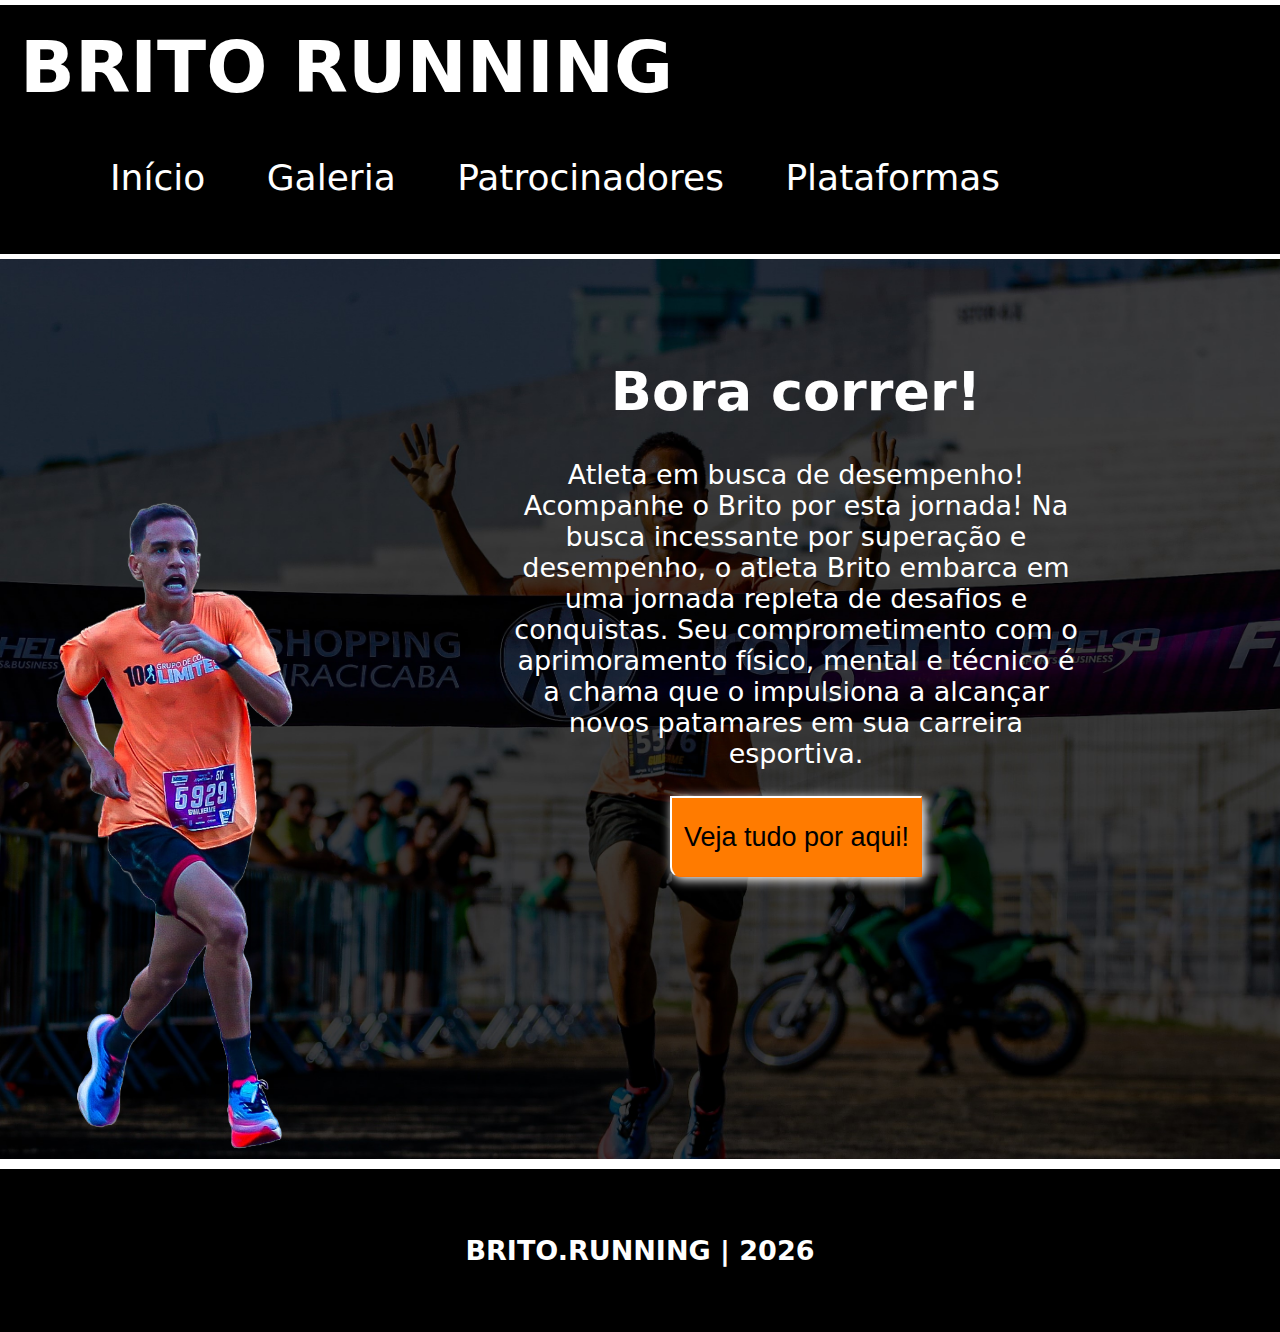
<file: index.html>
<!DOCTYPE html>
<head>
    <title>Início</title>
    <meta charset="UTF-8" lang="PT-BR">
    <link rel="stylesheet" type="text/css" href="./src/styles/Stylesheet.css">
    <link rel="icon" type="image/x-icon" href="./src/assets/images/icon.ico">
    <script src="./src/scripts/components.js"></script>
    <script src="./src/scripts/year_now.js"></script>
    <script src="./src/scripts/change_picture.js"></script>
    <script src="./src/scripts/routes.js"></script>
</head>
<body>
    <div id="header"></div>
    <!--aqui o conteudo do site depois do conteudo-->
    <div class="container">
        <div class="container-pic"></div>
        <div
            id="click_pic"
            class="picture"
            onclick="carsky()"
            style="cursor: pointer;"
        >
            <div id="one-picture">
                <img src="./src/assets/images/principal.png" class="one-picture">
            </div>
            <div id="second-picture" style="display: none;">
                <img src="./src/assets/images/5329__2962_.png" class="second-picture">
            </div>
        </div>
        <div class="container-text">
            <div class="text">
                <div class="text-title">
                    <h1>Bora correr!</h1>
                </div>
                <div class="text-desc">
                    <p>
                        Atleta em busca de desempenho! Acompanhe o Brito por esta jornada!
            Na busca incessante por superação e desempenho, o atleta Brito embarca em uma jornada repleta de desafios e conquistas. Seu comprometimento com o aprimoramento físico, mental e técnico é a chama que o impulsiona a alcançar novos patamares em sua carreira esportiva.
                    </p>
                </div>
                <div class="button-for-networks-links">
                    <button onclick="about()" type="submit">Veja tudo por aqui!</button>
                </div>
            </div>
        </div>
    </div>
    <div id="footer"></div>
</body>
</html>
</file>
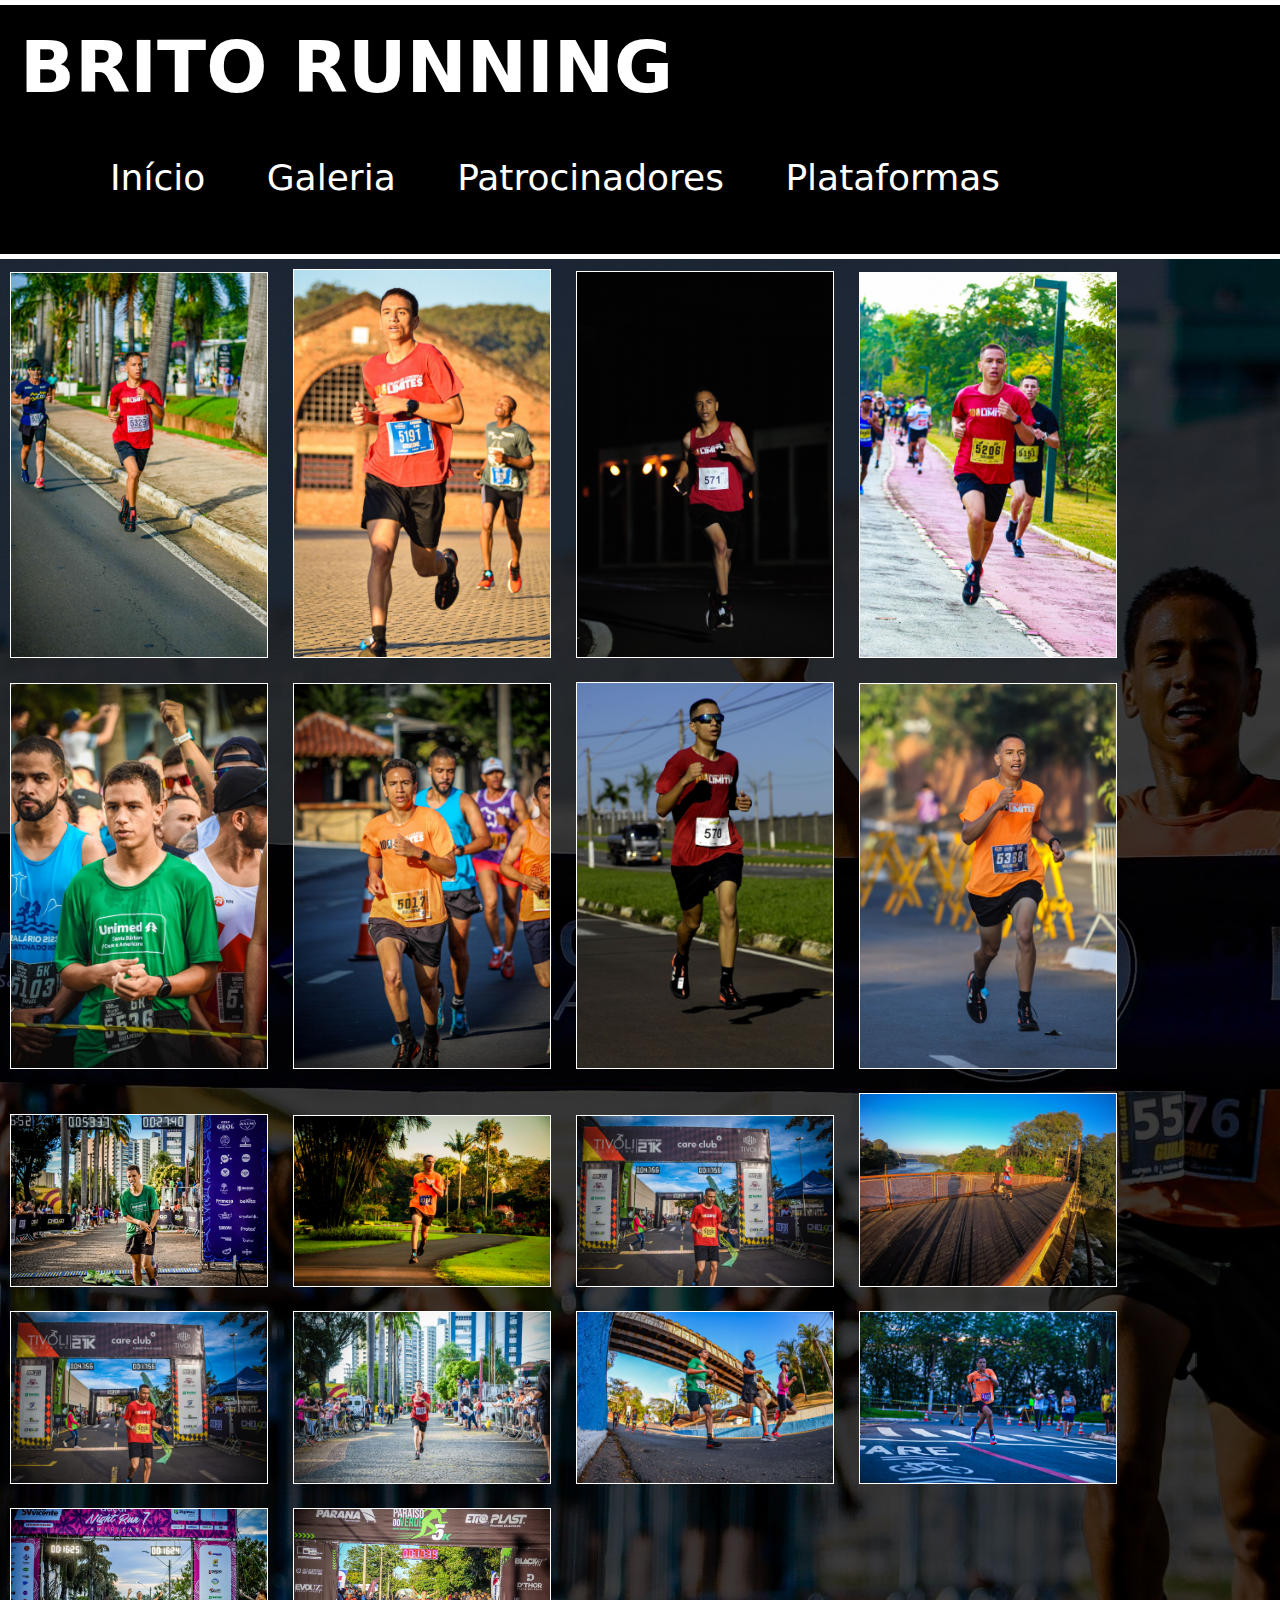
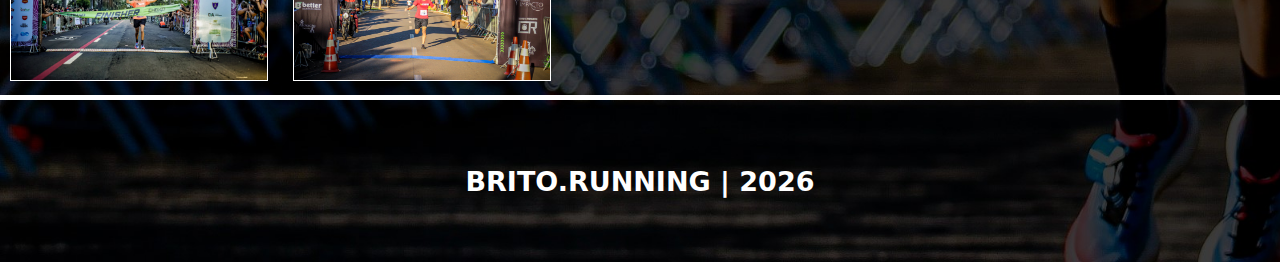
<file: src/pages/pictures.html>
<!DOCTYPE html>
<head>
    <title>Galeria</title>
    <meta charset="UTF-8" lang="PT-BR">
    <link rel="stylesheet" type="text/css" href="../styles/Stylesheet.css">
    <link rel="icon" type="image/x-icon" href="../assets/images/icon.ico">
    <script src="../scripts/components_pages.js"></script>
    <script src="../scripts/year_now.js"></script>
    <script src="../scripts/change_picture.js"></script>
    <script src="../scripts/routes.js"></script>
</head>
<body>
    <div id="header"></div>
    <!--aqui o conteudo do site depois do conteudo-->
    <div class="container-pictures">
        <img class="pic-one" src="../assets/images/guerreiro_1.jpg">
        <img class="pic-one" src="../assets/images/piracicaba_1.jpg">
        <img class="pic-one" src="../assets/images/guerreiro_2.jpg">
        <img class="pic-one" src="../assets/images/tivoli.jpg">
        <img class="pic-one" src="../assets/images/guerreiro24d750_barbarini_03_407.jpg">
        <img class="pic-one" src="../assets/images/5017_img_0941.jpg">
        <!-- horizontais -->
        <img class="pic-one" src="../assets/images/corrida-endorfina run.jpg">
        <img class="pic-one" src="../assets/images/nova_odessa_running_2023.jpg">
        <img class="pic-one" src="../assets/images/desguer2024_140124foconoesporte_1483.jpg">
        <img class="pic-one" src="../assets/images/nova_odessa_running_2023_2.jpg">
        <img class="pic-one" src="../assets/images/cover.jpg">
        <img class="pic-one" src="../assets/images/cover_piracicaba.jpg">
        <img class="pic-one" src="../assets/images/cover.jpg">
        <img class="pic-one" src="../assets/images/cover_americana.jpg">
        <img class="pic-one" src="../assets/images/115_marcuskuhl_00486.jpg">
        <img class="pic-one" src="../assets/images/5929_xp-1215.jpg">
        <img class="pic-one" src="../assets/images/5929_uacainr_281023foconoesporte_921.jpg">
        <img class="pic-one" src="../assets/images/216_img_0239.jpg">
        <div id="footer"></div>
        
    </body>
</html>
</file>
<file: src/styles/Stylesheet.css>
html{
    width: 100%;
    height: 100%;
    display: flex;
    justify-content: center;
    font-family:system-ui, -apple-system, BlinkMacSystemFont, 'Segoe UI', Roboto, Oxygen, Ubuntu, Cantarell, 'Open Sans', 'Helvetica Neue', sans-serif;
    
}
body{
    
    width: 100%;
    justify-content: center;
    position: relative;
}
#one-picture{
    width: 47%;
    display: inline-block;
     
}
.picture{
    width: 49%;
    display: inline-block;
}
.one-picture{
    width: 100%;
    
}
.text{
    
    font-size: 3vh;
   display: block;
   position:absolute;
   opacity: 1;
   top: 40%;
   bottom: 70%;
    text-align: center;
    margin-right: 200px;
    left: 40%;
   

    
}
.container{
    background-image: url("../assets/images/5576_xvpiracicaba-2014.jpg");
    background-size: cover;
    width: 100%;
    height: 100%;
    border-bottom: #ffffff solid 5px;
    
}
.container-text{
    
    
    font-size: 20px;
    display: inline-block;
    width: 48%;
    height: 100%;
    opacity: 1;
}
button{
    height: 9vh;
    width:28vh;
    font-size: 3vh;
    background-color: rgb(255, 123, 0);
    border: solid 1px rgb(255, 115, 0);
    border-bottom-left-radius: 10px;
    box-shadow: 0.1em 0.1em 0.4em #ffffff;
    border-top: solid #ffffff 2px;
    border-left: solid #ffffff 2px;
    
    
}
button:hover{
    box-shadow: inset 0.1em 0.1em 0.4em #ffffff;
    cursor: pointer;
    font-size: 2.8vh;
  
}
footer{
    font-size: 3vh;
    text-align: center;
    padding: 30px;
}
.title{
    text-align: center;
}
.form-calculo {
    text-align: right;
    display: inline-block;
    margin: 50px;
    margin-left: 400px;
    color: #ffffff;

}
.form-calculo input , select{
    width: 70px;
    height: 20px;
    margin-bottom: 10px;
}
h1{
    margin-top: 0px;
}
.pic-one{
    height: 11%;
    width: 20%;
    display: block;
    padding: 0px;
    margin: 10px;
    display: inline-block;
    border: solid 1px #fff;
}
.picture-one{
    display: inline-block;
    margin:0px;   
    padding: 0px;
    text-align: center;
    
    
}
.container-pictures{
    
    display: inline-block;
    border-bottom: solid 5px #ffff
}
.logo{
    height: 15%;
    width: 15%;
}
.logo-grupo{
    height: 15%;
    width: 15%;
    border: solid 1px #fff
}
.patrocinadores-container{
    text-align: left;
    margin: 50px;

}
.container-pictures{
    background-image: url("../assets/images/5576_xvpiracicaba-2014.jpg");
    background-size: cover;
  
    
}
body{
    background-color: black;
    
}
header, nav{
    font-size:4vh;
    
    color: brown;
    background-color: black;
}
h1 ,p ,h2, h3, h4{
    color: #ffff;
}
a{
    color: #ffff;
    text-decoration: none;
}
nav li :hover {
    color: rgb(255, 123, 0);
}
body,html,nav,header{
    margin: 0px;
}
header{border-top: solid 5px #ffffff ;
    border-bottom: solid 5px #ffffff ;
   padding: 20px;
   
}
nav li{
    text-align: right;
    display: inline-block;
    margin-left:50px;
}
footer{
     border-top: solid 5px #fff;
}
.icon_for_about{
    height: 250px;
    width: 250px;
    border: solid 1px #000000;
    border-radius: 30px;
    cursor: pointer;
}
.icon_for_about:hover{
    height: 270px;
    width: 270px;
    border: solid 4px #ffffff;
    border-radius: 30px;
}
.block_for_about{
    display: inline-block;
    margin: 10px;
    justify-content: center;
    align-items: center;
}

.sobre-mim{
    justify-content: center;
    align-items: center;
    display: flex;
}
.networks_for_about{
    display: block;
    width: 100%;
}
</file>
